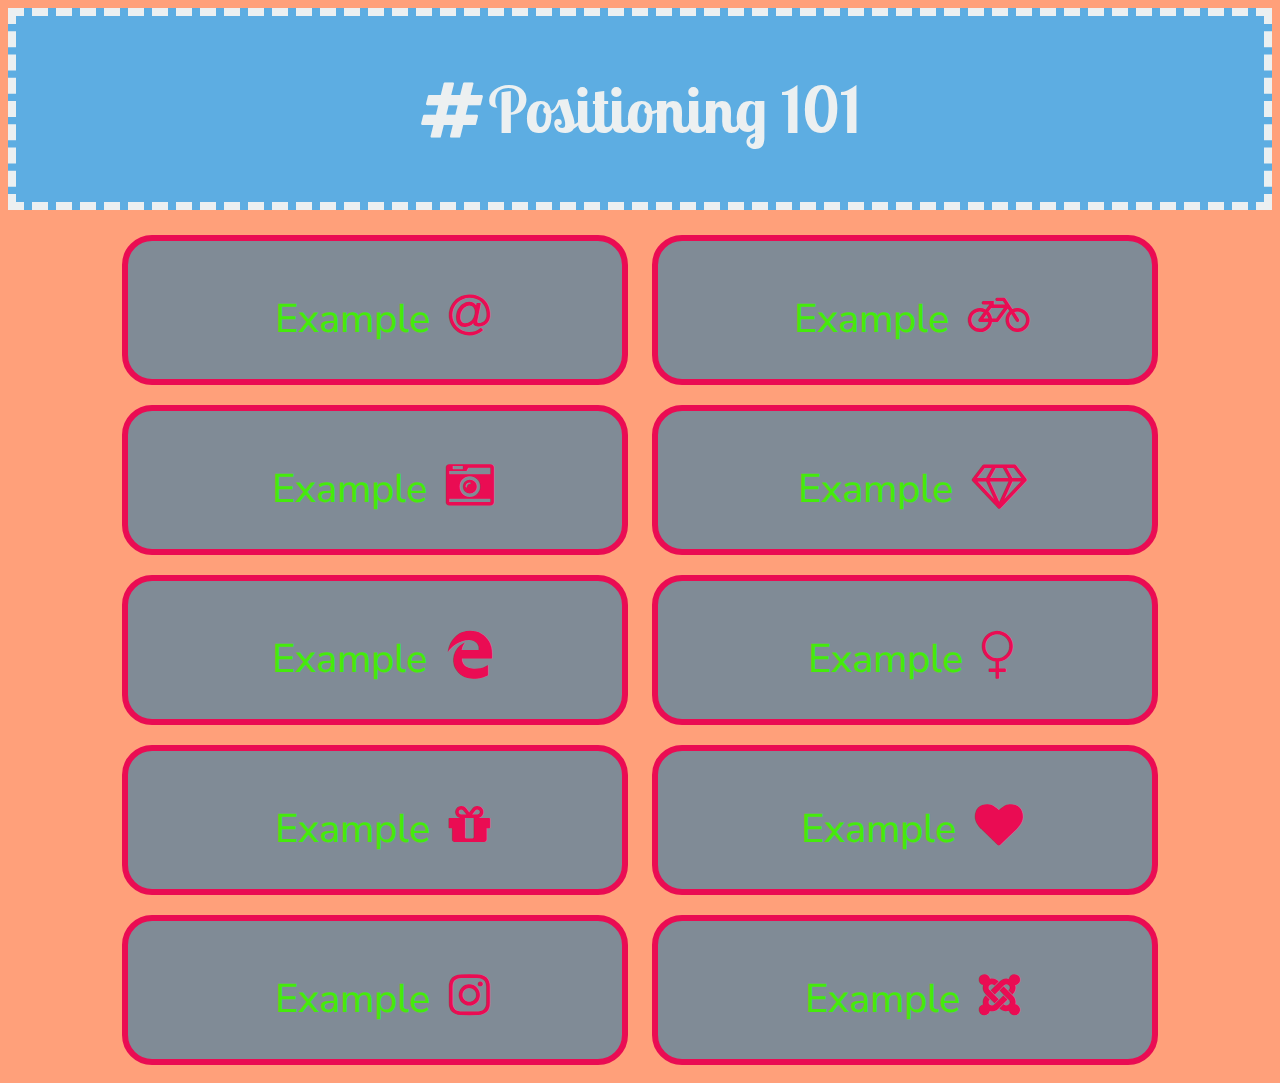
<file: index.html>
<!DOCTYPE html>
<html lang="en">
<head>
    <meta charset="UTF-8"> 
    <meta name="viewport" content="width=device-width, initial-scale=1.0">
    <meta http-equiv="X-UA-Compatible" content="ie=edge">
    <title>CSS Positioning 101</title>
    <link href="https://maxcdn.bootstrapcdn.com/font-awesome/4.7.0/css/font-awesome.min.css" rel="stylesheet" integrity="sha384-wvfXpqpZZVQGK6TAh5PVlGOfQNHSoD2xbE+QkPxCAFlNEevoEH3Sl0sibVcOQVnN" crossorigin="anonymous">
    <link href="https://fonts.googleapis.com/css?family=Lobster+Two|Nunito+Sans" rel="stylesheet">
    <link rel="stylesheet" href="css/main.css">
</head>
<body> 
    <section>
        <div id="title">
            <i class="fa fa-hashtag fa-4x" aria-hidden="true"></i>
            <h1 >Positioning 101</h1>
        </div> 
        <div id="images">
            <div>
                <a href="indexA.html" target="_blank">Example</a>
                <i class="fa fa-at fa-3x" aria-hidden="true"></i>
            </div>
            <div>
                <a href="indexB.html" target="_blank">Example</a>
                <i class="fa fa-bicycle fa-3x" aria-hidden="true"></i>              
            </div>
            <div>
                <a href="indexC.html" target="_blank">Example</a>
                <i class="fa fa-camera-retro fa-3x" aria-hidden="true"></i>               
            </div>
            <div>
                <a href="indexD.html" target="_blank">Example</a>
                <i class="fa fa-diamond fa-3x" aria-hidden="true"></i>
            </div>
            <div>
                <a href="indexE.html" target="_blank">Example</a>
                <i class="fa fa-edge fa-3x" aria-hidden="true"></i>
            </div>
            <div>
                <a href="indexF.html" target="_blank">Example</a>
                <i class="fa fa-venus fa-3x" aria-hidden="true"></i>              
            </div>
            <div>
                <a href="indexG.html" target="_blank">Example</a>
                <i class="fa fa-gift fa-3x" aria-hidden="true"></i>             
            </div>
            <div>
                <a href="indexH.html" target="_blank">Example</a>
                <i class="fa fa-heart fa-3x" aria-hidden="true"></i>             
            </div>
            <div>
                <a href="indexI.html" target="_blank">Example</a>
                <i class="fa fa-instagram fa-3x" aria-hidden="true"></i>           
            </div>
            <div>
                <a href="indexJ.html" target="_blank">Example</a>
                <i class="fa fa-joomla fa-3x" aria-hidden="true"></i>            
            </div>
        </div>
    </section>
</body>
</html>
</file>
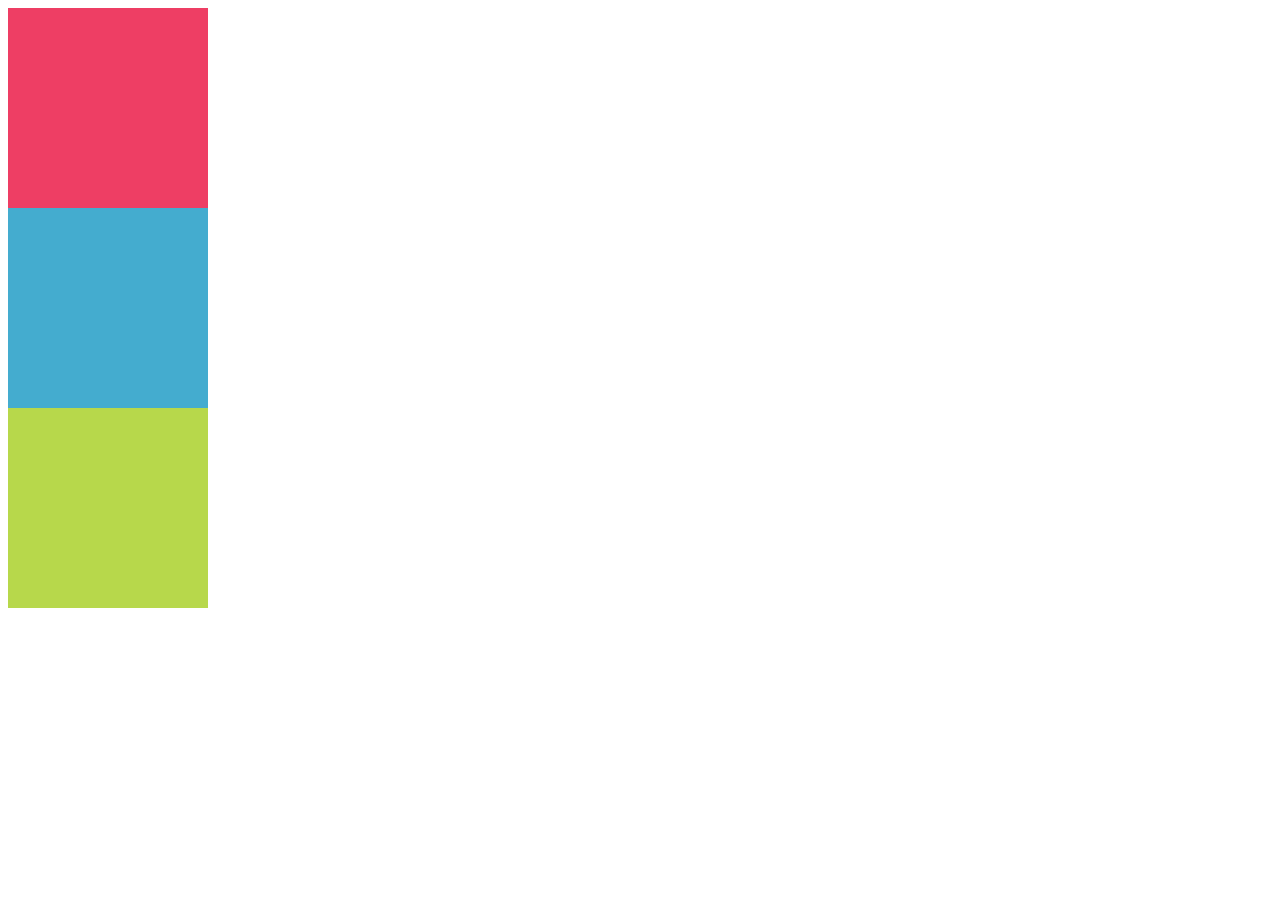
<file: indexA.html>
<!DOCTYPE html>
<html lang="en">
<head>
    <meta charset="UTF-8">
    <meta name="viewport" content="width=device-width, initial-scale=1.0">
    <meta http-equiv="X-UA-Compatible" content="ie=edge">
    <title>Example A</title>
    <link rel="stylesheet" href="css/mainA.css">
</head>
<body>
    <div id="box-1"></div>
    <div id="box-2"></div>
    <div id="box-3"></div>
</body>
</html>
</file>
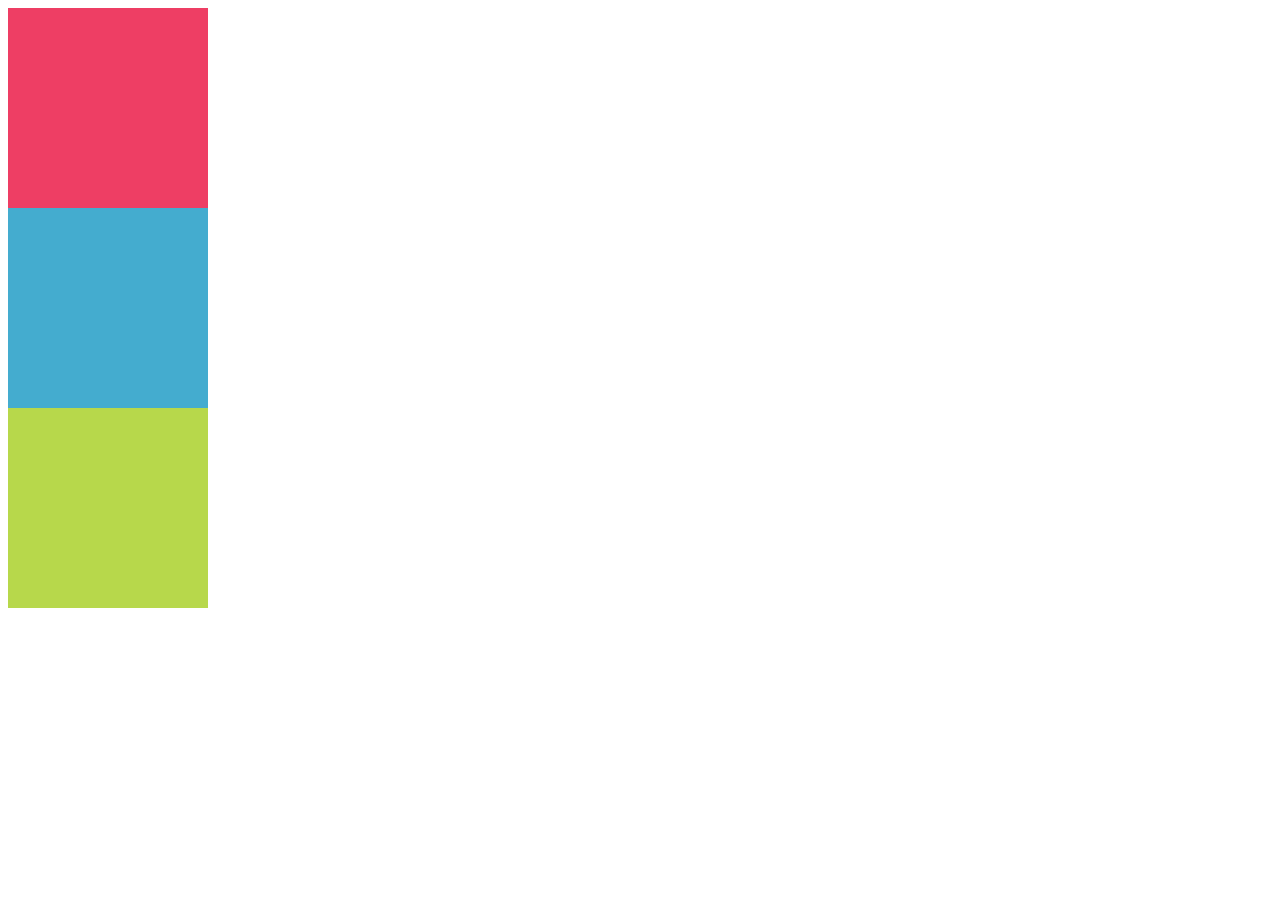
<file: indexB.html>
<!DOCTYPE html>
<html lang="en">
<head>
    <meta charset="UTF-8">
    <meta name="viewport" content="width=device-width, initial-scale=1.0">
    <meta http-equiv="X-UA-Compatible" content="ie=edge">
    <title>Example B</title>
    <link rel="stylesheet" href="css/mainB.css">
</head>
<body>
    <div id="box-1"></div>
    <div id="box-2"></div>
    <div id="box-3"></div>
</body>
</html>
</file>
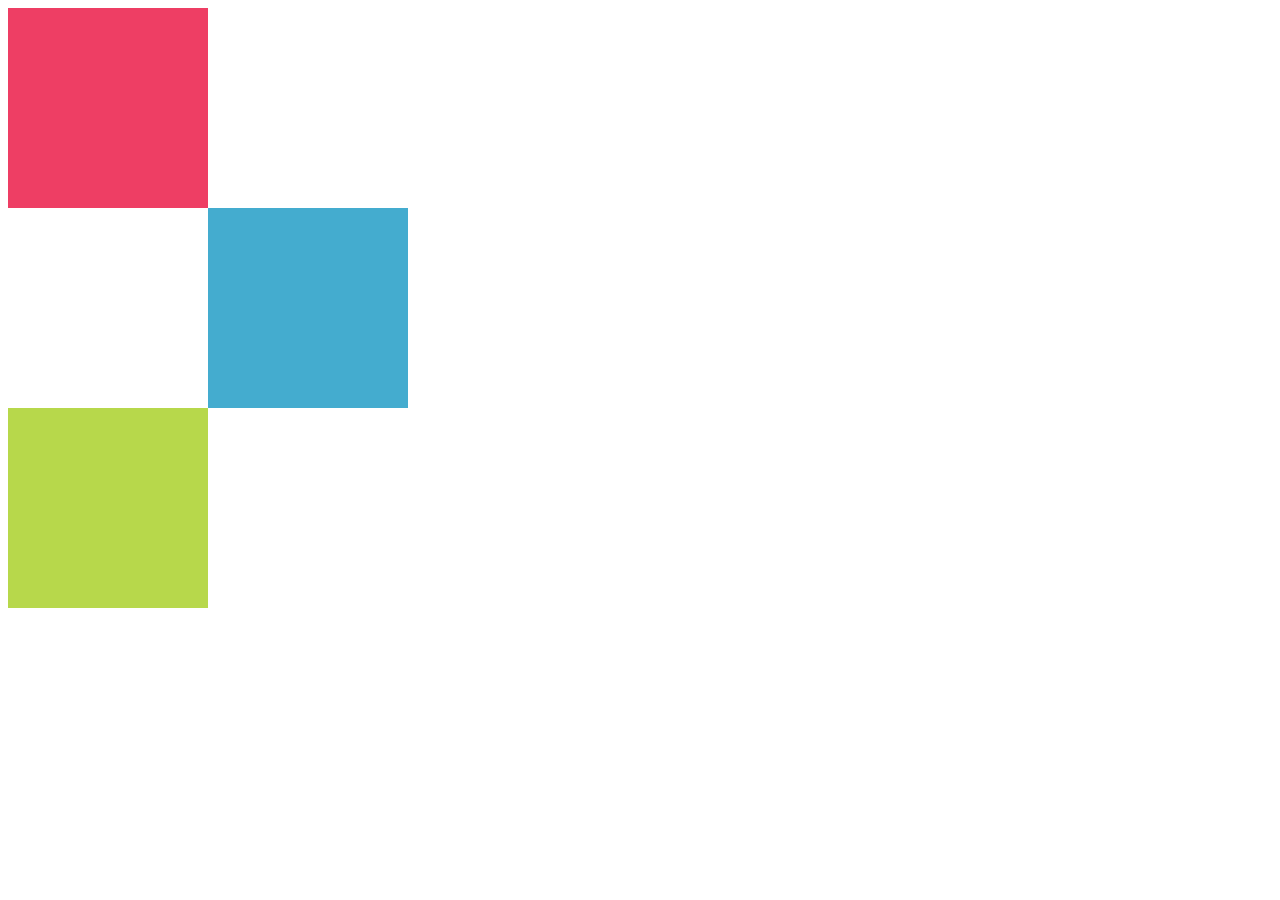
<file: indexC.html>
<!DOCTYPE html>
<html lang="en">
<head>
    <meta charset="UTF-8">
    <meta name="viewport" content="width=device-width, initial-scale=1.0">
    <meta http-equiv="X-UA-Compatible" content="ie=edge">
    <title>Example C</title>
    <link rel="stylesheet" href="css/mainC.css">
</head>
<body>
    <div id="box-1"></div>
    <div id="box-2"></div>
    <div id="box-3"></div>
</body>
</html>
</file>
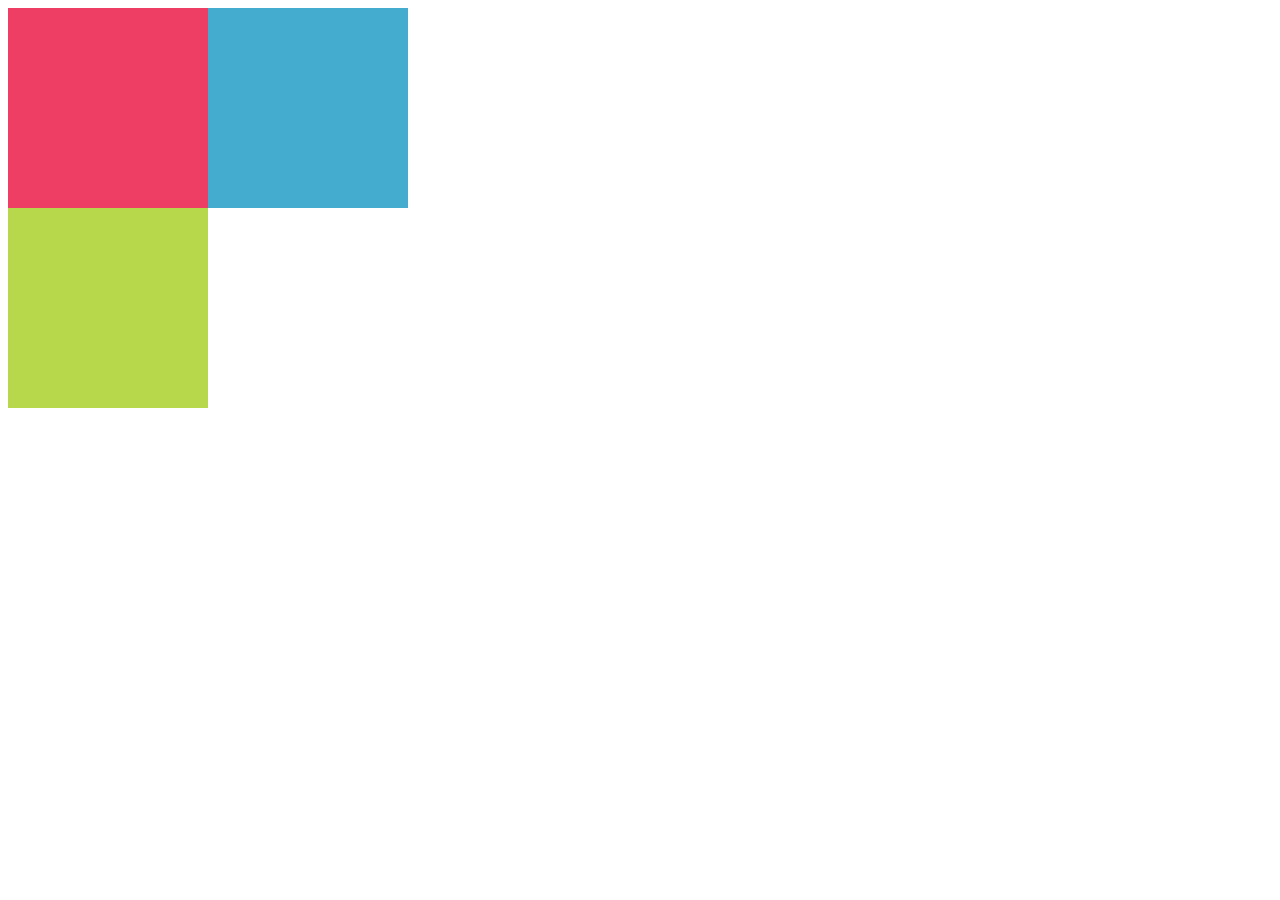
<file: indexD.html>
<!DOCTYPE html>
<html lang="en">
<head>
    <meta charset="UTF-8">
    <meta name="viewport" content="width=device-width, initial-scale=1.0">
    <meta http-equiv="X-UA-Compatible" content="ie=edge">
    <title>Example D</title>
    <link rel="stylesheet" href="css/mainC.css">
</head>
<body>
    <div id="box-1">
        <div id="box-2"></div>        
    </div>
    <div id="box-3"></div>
</body>
</html>
</file>
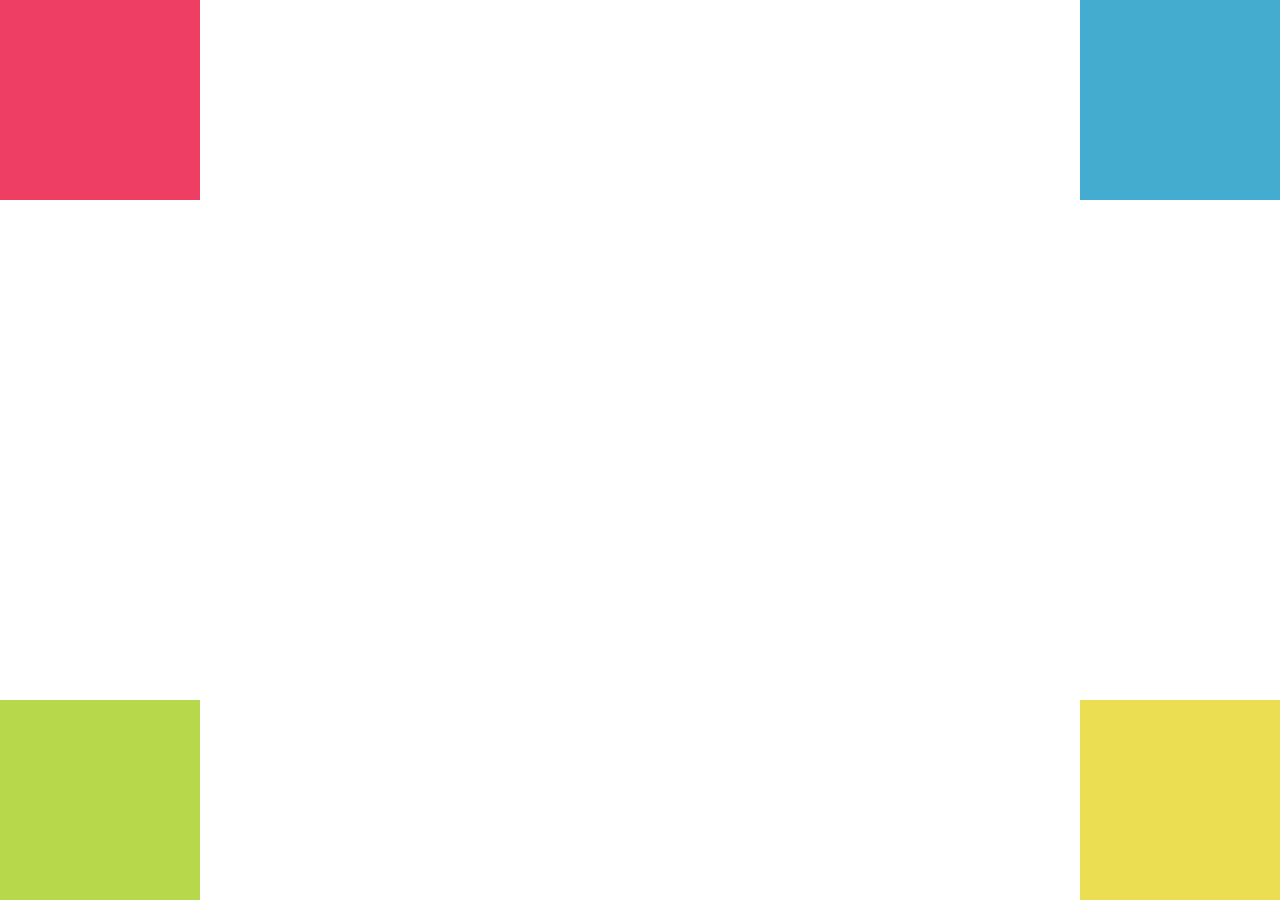
<file: indexE.html>
<!DOCTYPE html>
<html lang="en">
<head>
    <meta charset="UTF-8">
    <meta name="viewport" content="width=device-width, initial-scale=1.0">
    <meta http-equiv="X-UA-Compatible" content="ie=edge">
    <title>Example E</title>
    <link rel="stylesheet" href="css/mainE.css">
</head>
<body>
    <div id="box-1"></div>
    <div id="box-2"></div>
    <div id="box-3"></div>
    <div id="box-4"></div>
</body>
</html>
</file>
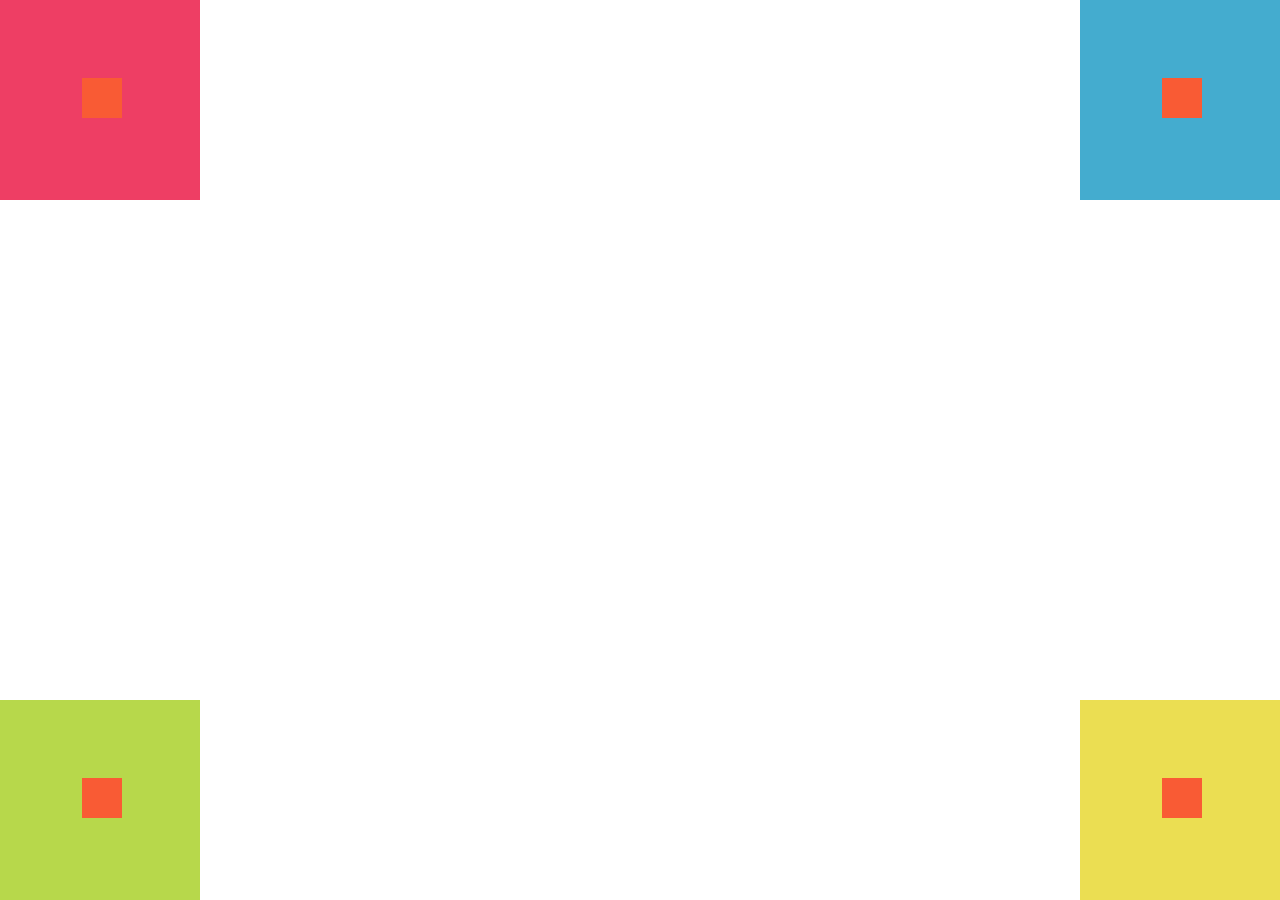
<file: indexF.html>
<!DOCTYPE html>
<html lang="en">
<head>
    <meta charset="UTF-8">
    <meta name="viewport" content="width=device-width, initial-scale=1.0">
    <meta http-equiv="X-UA-Compatible" content="ie=edge">
    <title>Example F</title>
    <link rel="stylesheet" href="css/mainF.css">
</head>
<body>
    <div id="box-1">
        <div class="small"></div>
    </div>
    <div id="box-2">
        <div class="small"></div>
    </div>
    <div id="box-3">
        <div class="small"></div>
    </div>
    <div id="box-4">
        <div class="small"></div>
    </div>
</body>
</html>
</file>
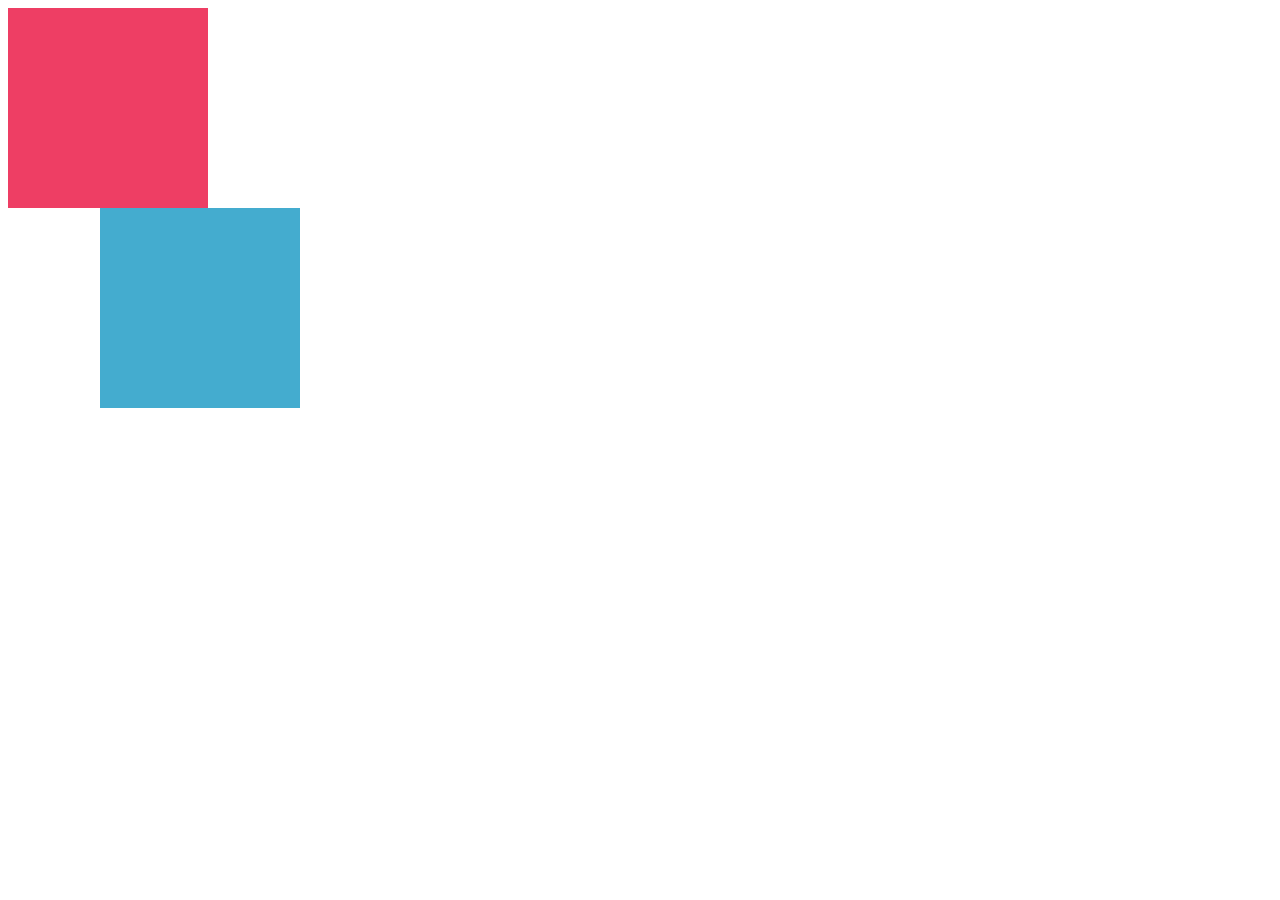
<file: indexH-2.html>
<!DOCTYPE html>
<html lang="en">
<head>
    <meta charset="UTF-8">
    <meta name="viewport" content="width=device-width, initial-scale=1.0">
    <meta http-equiv="X-UA-Compatible" content="ie=edge">
    <title>Example H-2</title>
    <link rel="stylesheet" href="css/mainH-2.css">
</head>
<body>
    <div id="box-1"></div>
    <div id="box-2"></div>
</body>
</html>
</file>
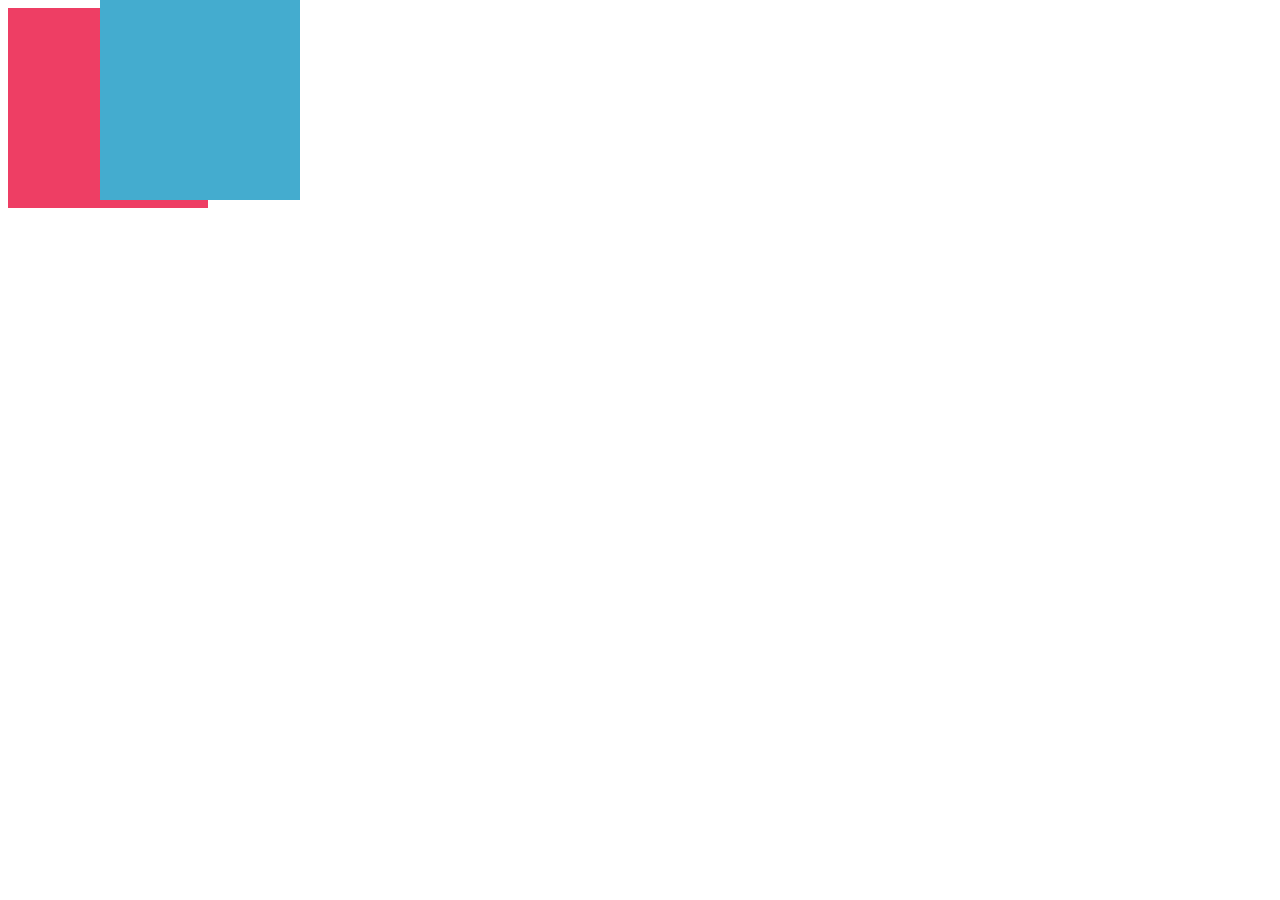
<file: indexH-3.html>
<!DOCTYPE html>
<html lang="en">
<head>
    <meta charset="UTF-8">
    <meta name="viewport" content="width=device-width, initial-scale=1.0">
    <meta http-equiv="X-UA-Compatible" content="ie=edge">
    <title>Example H-3</title>
    <link rel="stylesheet" href="css/mainH-3.css">
</head>
<body>
    <div id="box-1"></div>
    <div id="box-2"></div>
</body>
</html>
</file>
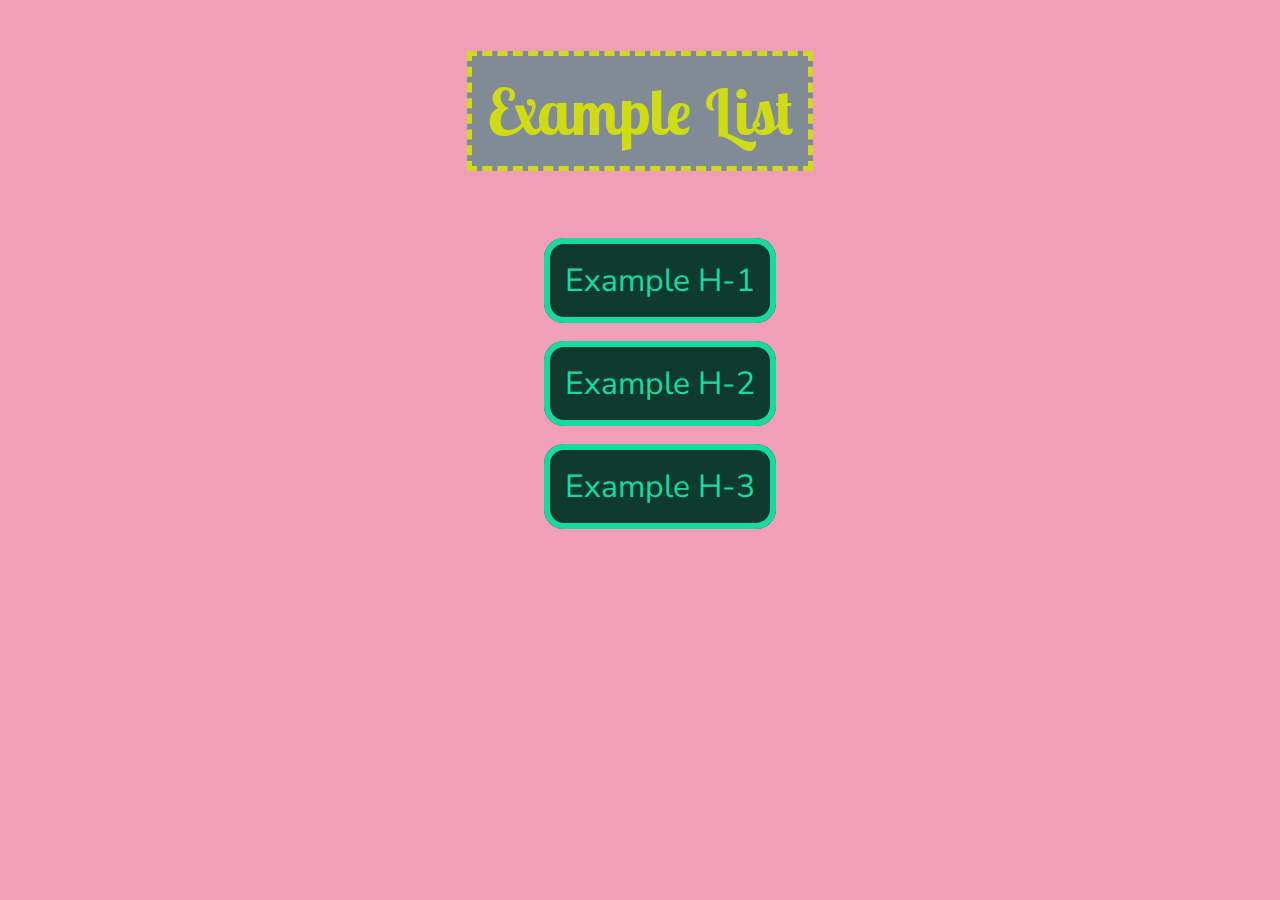
<file: indexH.html>
<!DOCTYPE html>
<html lang="en">
<head>
    <meta charset="UTF-8">
    <meta name="viewport" content="width=device-width, initial-scale=1.0">
    <meta http-equiv="X-UA-Compatible" content="ie=edge">
    <title>Examples H</title>
    <link href="https://fonts.googleapis.com/css?family=Lobster+Two:400,700|Nunito+Sans:400,600" rel="stylesheet">
    <link rel="stylesheet" href="css/mainH.css">
</head>
<body>
    <h1>Example List</h1>
    <ul>
        <li><a href="indexH-1.html" target="_blank">Example H-1</a></li>
        <li><a href="indexH-2.html" target="_blank">Example H-2</a></li>
        <li><a href="indexH-3.html" target="_blank">Example H-3</a></li>
    </ul>
    
</body>
</html>
</file>
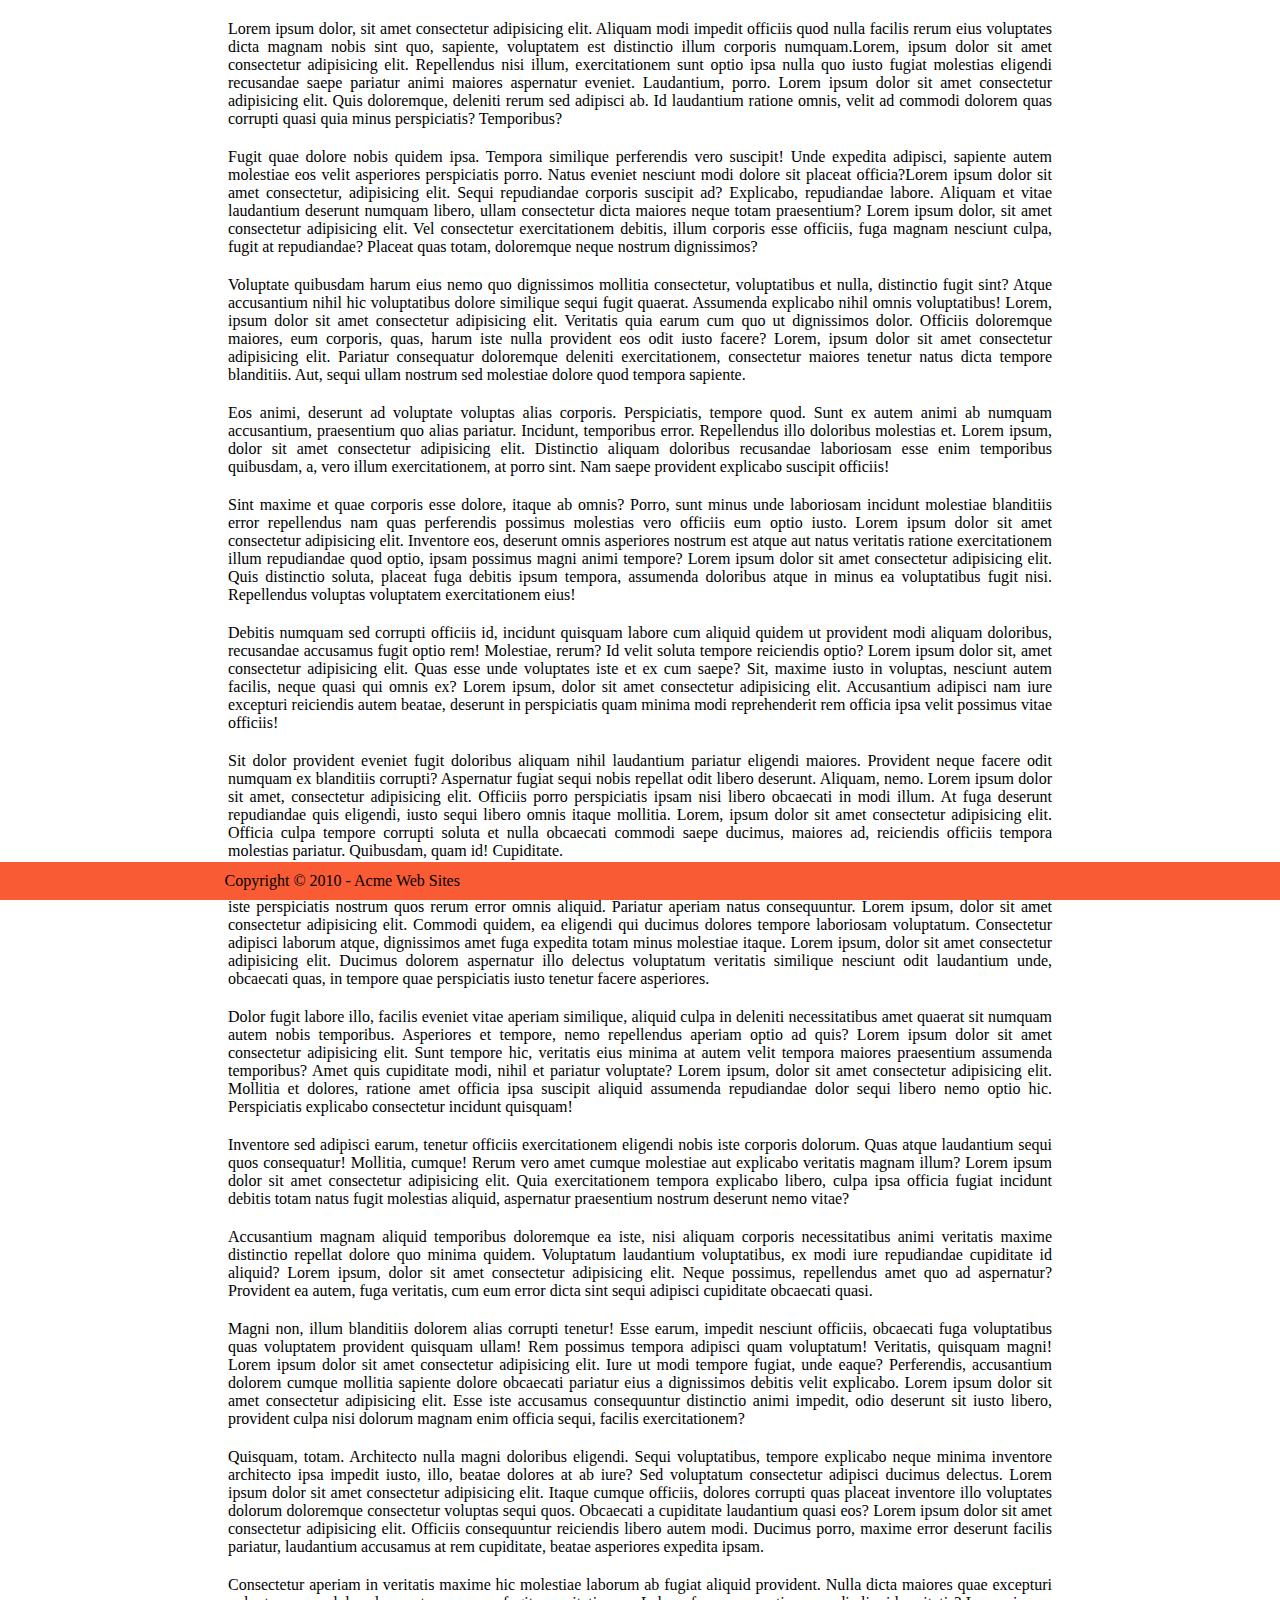
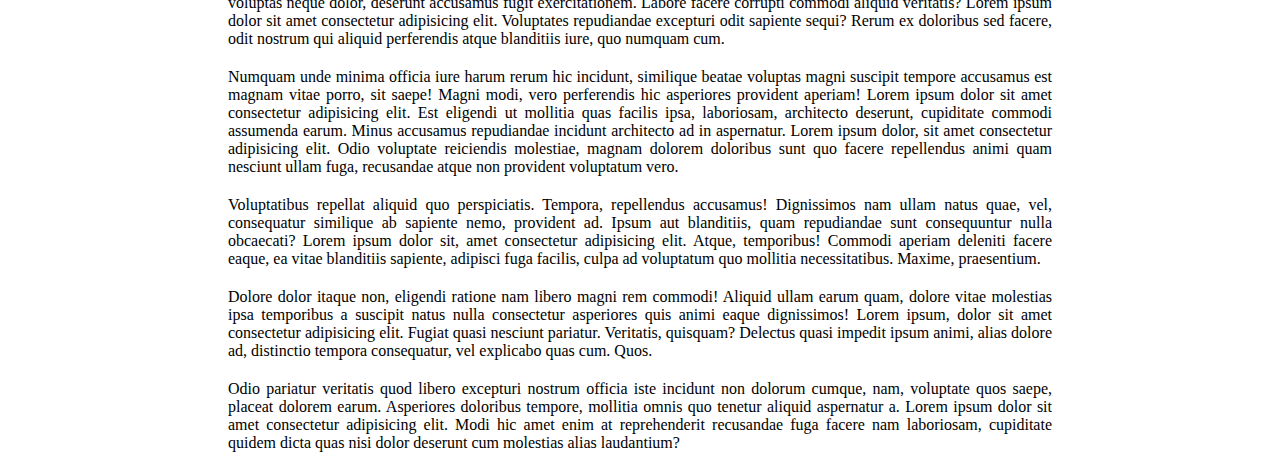
<file: indexI.html>
<!DOCTYPE html>
<html lang="en">
<head>
    <meta charset="UTF-8">
    <meta name="viewport" content="width=device-width, initial-scale=1.0">
    <meta http-equiv="X-UA-Compatible" content="ie=edge">
    <title>Example I</title>
    <link rel="stylesheet" href="css/mainI.css">
</head>
<body>
    <div id="container">
        <p>Lorem ipsum dolor, sit amet consectetur adipisicing elit. Aliquam modi impedit officiis quod nulla facilis rerum eius voluptates dicta magnam nobis sint quo, sapiente, voluptatem est distinctio illum corporis numquam.Lorem, ipsum dolor sit amet consectetur adipisicing elit. Repellendus nisi illum, exercitationem sunt optio ipsa nulla quo iusto fugiat molestias eligendi recusandae saepe pariatur animi maiores aspernatur eveniet. Laudantium, porro. Lorem ipsum dolor sit amet consectetur adipisicing elit. Quis doloremque, deleniti rerum sed adipisci ab. Id laudantium ratione omnis, velit ad commodi dolorem quas corrupti quasi quia minus perspiciatis? Temporibus?</p>
        <p>Fugit quae dolore nobis quidem ipsa. Tempora similique perferendis vero suscipit! Unde expedita adipisci, sapiente autem molestiae eos velit asperiores perspiciatis porro. Natus eveniet nesciunt modi dolore sit placeat officia?Lorem ipsum dolor sit amet consectetur, adipisicing elit. Sequi repudiandae corporis suscipit ad? Explicabo, repudiandae labore. Aliquam et vitae laudantium deserunt numquam libero, ullam consectetur dicta maiores neque totam praesentium? Lorem ipsum dolor, sit amet consectetur adipisicing elit. Vel consectetur exercitationem debitis, illum corporis esse officiis, fuga magnam nesciunt culpa, fugit at repudiandae? Placeat quas totam, doloremque neque nostrum dignissimos?</p>
        <p>Voluptate quibusdam harum eius nemo quo dignissimos mollitia consectetur, voluptatibus et nulla, distinctio fugit sint? Atque accusantium nihil hic voluptatibus dolore similique sequi fugit quaerat. Assumenda explicabo nihil omnis voluptatibus! Lorem, ipsum dolor sit amet consectetur adipisicing elit. Veritatis quia earum cum quo ut dignissimos dolor. Officiis doloremque maiores, eum corporis, quas, harum iste nulla provident eos odit iusto facere? Lorem, ipsum dolor sit amet consectetur adipisicing elit. Pariatur consequatur doloremque deleniti exercitationem, consectetur maiores tenetur natus dicta tempore blanditiis. Aut, sequi ullam nostrum sed molestiae dolore quod tempora sapiente.</p>
        <p>Eos animi, deserunt ad voluptate voluptas alias corporis. Perspiciatis, tempore quod. Sunt ex autem animi ab numquam accusantium, praesentium quo alias pariatur. Incidunt, temporibus error. Repellendus illo doloribus molestias et. Lorem ipsum, dolor sit amet consectetur adipisicing elit. Distinctio aliquam doloribus recusandae laboriosam esse enim temporibus quibusdam, a, vero illum exercitationem, at porro sint. Nam saepe provident explicabo suscipit officiis!</p>
        <p>Sint maxime et quae corporis esse dolore, itaque ab omnis? Porro, sunt minus unde laboriosam incidunt molestiae blanditiis error repellendus nam quas perferendis possimus molestias vero officiis eum optio iusto. Lorem ipsum dolor sit amet consectetur adipisicing elit. Inventore eos, deserunt omnis asperiores nostrum est atque aut natus veritatis ratione exercitationem illum repudiandae quod optio, ipsam possimus magni animi tempore? Lorem ipsum dolor sit amet consectetur adipisicing elit. Quis distinctio soluta, placeat fuga debitis ipsum tempora, assumenda doloribus atque in minus ea voluptatibus fugit nisi. Repellendus voluptas voluptatem exercitationem eius!</p>
        <p>Debitis numquam sed corrupti officiis id, incidunt quisquam labore cum aliquid quidem ut provident modi aliquam doloribus, recusandae accusamus fugit optio rem! Molestiae, rerum? Id velit soluta tempore reiciendis optio? Lorem ipsum dolor sit, amet consectetur adipisicing elit. Quas esse unde voluptates iste et ex cum saepe? Sit, maxime iusto in voluptas, nesciunt autem facilis, neque quasi qui omnis ex? Lorem ipsum, dolor sit amet consectetur adipisicing elit. Accusantium adipisci nam iure excepturi reiciendis autem beatae, deserunt in perspiciatis quam minima modi reprehenderit rem officia ipsa velit possimus vitae officiis!</p>
        <p>Sit dolor provident eveniet fugit doloribus aliquam nihil laudantium pariatur eligendi maiores. Provident neque facere odit numquam ex blanditiis corrupti? Aspernatur fugiat sequi nobis repellat odit libero deserunt. Aliquam, nemo. Lorem ipsum dolor sit amet, consectetur adipisicing elit. Officiis porro perspiciatis ipsam nisi libero obcaecati in modi illum. At fuga deserunt repudiandae quis eligendi, iusto sequi libero omnis itaque mollitia. Lorem, ipsum dolor sit amet consectetur adipisicing elit. Officia culpa tempore corrupti soluta et nulla obcaecati commodi saepe ducimus, maiores ad, reiciendis officiis tempora molestias pariatur. Quibusdam, quam id! Cupiditate.</p>
        <p>Cumque reiciendis earum suscipit enim veritatis fugiat, ipsum vel aut libero officiis itaque impedit quia odit alias voluptatibus iste perspiciatis nostrum quos rerum error omnis aliquid. Pariatur aperiam natus consequuntur. Lorem ipsum, dolor sit amet consectetur adipisicing elit. Commodi quidem, ea eligendi qui ducimus dolores tempore laboriosam voluptatum. Consectetur adipisci laborum atque, dignissimos amet fuga expedita totam minus molestiae itaque. Lorem ipsum, dolor sit amet consectetur adipisicing elit. Ducimus dolorem aspernatur illo delectus voluptatum veritatis similique nesciunt odit laudantium unde, obcaecati quas, in tempore quae perspiciatis iusto tenetur facere asperiores.</p>
        <p>Dolor fugit labore illo, facilis eveniet vitae aperiam similique, aliquid culpa in deleniti necessitatibus amet quaerat sit numquam autem nobis temporibus. Asperiores et tempore, nemo repellendus aperiam optio ad quis? Lorem ipsum dolor sit amet consectetur adipisicing elit. Sunt tempore hic, veritatis eius minima at autem velit tempora maiores praesentium assumenda temporibus? Amet quis cupiditate modi, nihil et pariatur voluptate? Lorem ipsum, dolor sit amet consectetur adipisicing elit. Mollitia et dolores, ratione amet officia ipsa suscipit aliquid assumenda repudiandae dolor sequi libero nemo optio hic. Perspiciatis explicabo consectetur incidunt quisquam!</p>
        <p>Inventore sed adipisci earum, tenetur officiis exercitationem eligendi nobis iste corporis dolorum. Quas atque laudantium sequi quos consequatur! Mollitia, cumque! Rerum vero amet cumque molestiae aut explicabo veritatis magnam illum? Lorem ipsum dolor sit amet consectetur adipisicing elit. Quia exercitationem tempora explicabo libero, culpa ipsa officia fugiat incidunt debitis totam natus fugit molestias aliquid, aspernatur praesentium nostrum deserunt nemo vitae?</p>
        <p>Accusantium magnam aliquid temporibus doloremque ea iste, nisi aliquam corporis necessitatibus animi veritatis maxime distinctio repellat dolore quo minima quidem. Voluptatum laudantium voluptatibus, ex modi iure repudiandae cupiditate id aliquid? Lorem ipsum, dolor sit amet consectetur adipisicing elit. Neque possimus, repellendus amet quo ad aspernatur? Provident ea autem, fuga veritatis, cum eum error dicta sint sequi adipisci cupiditate obcaecati quasi.</p>
        <p>Magni non, illum blanditiis dolorem alias corrupti tenetur! Esse earum, impedit nesciunt officiis, obcaecati fuga voluptatibus quas voluptatem provident quisquam ullam! Rem possimus tempora adipisci quam voluptatum! Veritatis, quisquam magni! Lorem ipsum dolor sit amet consectetur adipisicing elit. Iure ut modi tempore fugiat, unde eaque? Perferendis, accusantium dolorem cumque mollitia sapiente dolore obcaecati pariatur eius a dignissimos debitis velit explicabo. Lorem ipsum dolor sit amet consectetur adipisicing elit. Esse iste accusamus consequuntur distinctio animi impedit, odio deserunt sit iusto libero, provident culpa nisi dolorum magnam enim officia sequi, facilis exercitationem?</p>
        <p>Quisquam, totam. Architecto nulla magni doloribus eligendi. Sequi voluptatibus, tempore explicabo neque minima inventore architecto ipsa impedit iusto, illo, beatae dolores at ab iure? Sed voluptatum consectetur adipisci ducimus delectus. Lorem ipsum dolor sit amet consectetur adipisicing elit. Itaque cumque officiis, dolores corrupti quas placeat inventore illo voluptates dolorum doloremque consectetur voluptas sequi quos. Obcaecati a cupiditate laudantium quasi eos? Lorem ipsum dolor sit amet consectetur adipisicing elit. Officiis consequuntur reiciendis libero autem modi. Ducimus porro, maxime error deserunt facilis pariatur, laudantium accusamus at rem cupiditate, beatae asperiores expedita ipsam.</p>
        <p>Consectetur aperiam in veritatis maxime hic molestiae laborum ab fugiat aliquid provident. Nulla dicta maiores quae excepturi voluptas neque dolor, deserunt accusamus fugit exercitationem. Labore facere corrupti commodi aliquid veritatis? Lorem ipsum dolor sit amet consectetur adipisicing elit. Voluptates repudiandae excepturi odit sapiente sequi? Rerum ex doloribus sed facere, odit nostrum qui aliquid perferendis atque blanditiis iure, quo numquam cum.</p>
        <p>Numquam unde minima officia iure harum rerum hic incidunt, similique beatae voluptas magni suscipit tempore accusamus est magnam vitae porro, sit saepe! Magni modi, vero perferendis hic asperiores provident aperiam! Lorem ipsum dolor sit amet consectetur adipisicing elit. Est eligendi ut mollitia quas facilis ipsa, laboriosam, architecto deserunt, cupiditate commodi assumenda earum. Minus accusamus repudiandae incidunt architecto ad in aspernatur. Lorem ipsum dolor, sit amet consectetur adipisicing elit. Odio voluptate reiciendis molestiae, magnam dolorem doloribus sunt quo facere repellendus animi quam nesciunt ullam fuga, recusandae atque non provident voluptatum vero.</p>
        <p>Voluptatibus repellat aliquid quo perspiciatis. Tempora, repellendus accusamus! Dignissimos nam ullam natus quae, vel, consequatur similique ab sapiente nemo, provident ad. Ipsum aut blanditiis, quam repudiandae sunt consequuntur nulla obcaecati? Lorem ipsum dolor sit, amet consectetur adipisicing elit. Atque, temporibus! Commodi aperiam deleniti facere eaque, ea vitae blanditiis sapiente, adipisci fuga facilis, culpa ad voluptatum quo mollitia necessitatibus. Maxime, praesentium.</p>
        <p>Dolore dolor itaque non, eligendi ratione nam libero magni rem commodi! Aliquid ullam earum quam, dolore vitae molestias ipsa temporibus a suscipit natus nulla consectetur asperiores quis animi eaque dignissimos! Lorem ipsum, dolor sit amet consectetur adipisicing elit. Fugiat quasi nesciunt pariatur. Veritatis, quisquam? Delectus quasi impedit ipsum animi, alias dolore ad, distinctio tempora consequatur, vel explicabo quas cum. Quos.</p>
        <p>Odio pariatur veritatis quod libero excepturi nostrum officia iste incidunt non dolorum cumque, nam, voluptate quos saepe, placeat dolorem earum. Asperiores doloribus tempore, mollitia omnis quo tenetur aliquid aspernatur a. Lorem ipsum dolor sit amet consectetur adipisicing elit. Modi hic amet enim at reprehenderit recusandae fuga facere nam laboriosam, cupiditate quidem dicta quas nisi dolor deserunt cum molestias alias laudantium?</p>
        <div id="box">
            <p>Copyright © 2010 - Acme Web Sites</p>
        </div>
    </div>
</body>
</html>
</file>
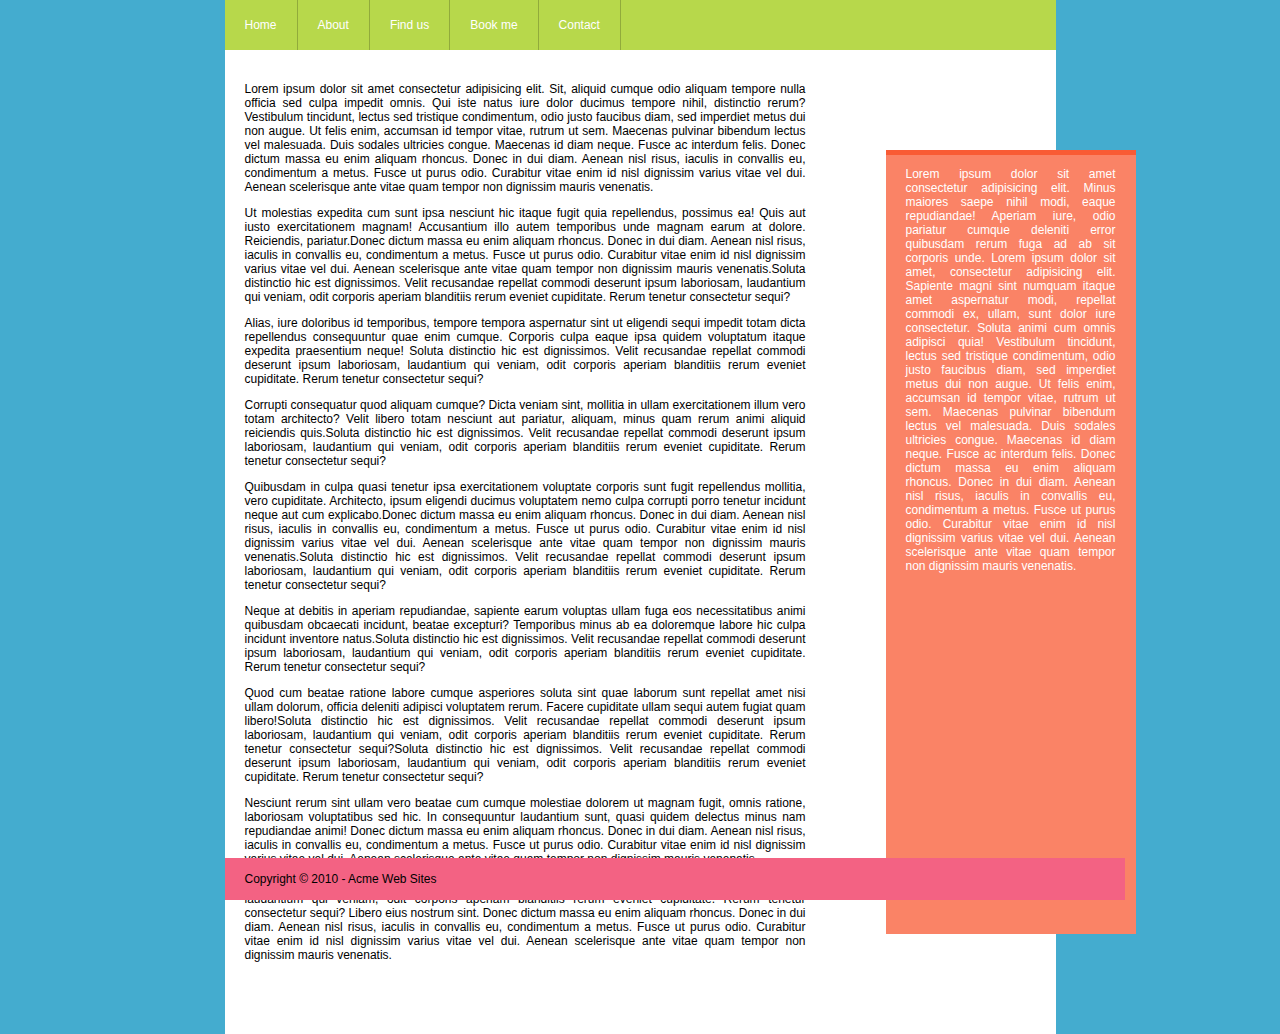
<file: indexJ.html>
<!DOCTYPE html>
<html lang="en">
<head>
    <meta charset="UTF-8">
    <meta name="viewport" content="width=device-width, initial-scale=1.0">
    <meta http-equiv="X-UA-Compatible" content="ie=edge">
    <title>Example J</title>
    <link rel="stylesheet" href="css/mainJ.css">
</head>
<body>
    <div id="container">
        <nav>
            <a href="#">Home</a>
            <a href="#">About</a>
            <a href="#">Find us</a>
            <a href="#">Book me</a>
            <a href="#">Contact</a>
        </nav>
        <div id="content">
            <div id="call">
                <p>Lorem ipsum dolor sit amet consectetur adipisicing elit. Minus maiores saepe nihil modi, eaque repudiandae! Aperiam iure, odio pariatur cumque deleniti error quibusdam rerum fuga ad ab sit corporis unde. Lorem ipsum dolor sit amet, consectetur adipisicing elit. Sapiente magni sint numquam itaque amet aspernatur modi, repellat commodi ex, ullam, sunt dolor iure consectetur. Soluta animi cum omnis adipisci quia! Vestibulum tincidunt, lectus sed tristique condimentum, odio justo faucibus diam, sed imperdiet metus dui non augue. Ut felis enim, accumsan id tempor vitae, rutrum ut sem. Maecenas pulvinar bibendum lectus vel malesuada. Duis sodales ultricies congue. Maecenas id diam neque. Fusce ac interdum felis. Donec dictum massa eu enim aliquam rhoncus. Donec in dui diam. Aenean nisl risus, iaculis in convallis eu, condimentum a metus. Fusce ut purus odio. Curabitur vitae enim id nisl dignissim varius vitae vel dui. Aenean scelerisque ante vitae quam tempor non dignissim mauris venenatis.</p>
            </div>
            <p>Lorem ipsum dolor sit amet consectetur adipisicing elit. Sit, aliquid cumque odio aliquam tempore nulla officia sed culpa impedit omnis. Qui iste natus iure dolor ducimus tempore nihil, distinctio rerum?Vestibulum tincidunt, lectus sed tristique condimentum, odio justo faucibus diam, sed imperdiet metus dui non augue. Ut felis enim, accumsan id tempor vitae, rutrum ut sem. Maecenas pulvinar bibendum lectus vel malesuada. Duis sodales ultricies congue. Maecenas id diam neque. Fusce ac interdum felis. Donec dictum massa eu enim aliquam rhoncus. Donec in dui diam. Aenean nisl risus, iaculis in convallis eu, condimentum a metus. Fusce ut purus odio. Curabitur vitae enim id nisl dignissim varius vitae vel dui. Aenean scelerisque ante vitae quam tempor non dignissim mauris venenatis.</p>
            <p>Ut molestias expedita cum sunt ipsa nesciunt hic itaque fugit quia repellendus, possimus ea! Quis aut iusto exercitationem magnam! Accusantium illo autem temporibus unde magnam earum at dolore. Reiciendis, pariatur.Donec dictum massa eu enim aliquam rhoncus. Donec in dui diam. Aenean nisl risus, iaculis in convallis eu, condimentum a metus. Fusce ut purus odio. Curabitur vitae enim id nisl dignissim varius vitae vel dui. Aenean scelerisque ante vitae quam tempor non dignissim mauris venenatis.Soluta distinctio hic est dignissimos. Velit recusandae repellat commodi deserunt ipsum laboriosam, laudantium qui veniam, odit corporis aperiam blanditiis rerum eveniet cupiditate. Rerum tenetur consectetur sequi?</p>
            <p>Alias, iure doloribus id temporibus, tempore tempora aspernatur sint ut eligendi sequi impedit totam dicta repellendus consequuntur quae enim cumque. Corporis culpa eaque ipsa quidem voluptatum itaque expedita praesentium neque! Soluta distinctio hic est dignissimos. Velit recusandae repellat commodi deserunt ipsum laboriosam, laudantium qui veniam, odit corporis aperiam blanditiis rerum eveniet cupiditate. Rerum tenetur consectetur sequi?</p>
            <p>Corrupti consequatur quod aliquam cumque? Dicta veniam sint, mollitia in ullam exercitationem illum vero totam architecto? Velit libero totam nesciunt aut pariatur, aliquam, minus quam rerum animi aliquid reiciendis quis.Soluta distinctio hic est dignissimos. Velit recusandae repellat commodi deserunt ipsum laboriosam, laudantium qui veniam, odit corporis aperiam blanditiis rerum eveniet cupiditate. Rerum tenetur consectetur sequi?</p>
            <p>Quibusdam in culpa quasi tenetur ipsa exercitationem voluptate corporis sunt fugit repellendus mollitia, vero cupiditate. Architecto, ipsum eligendi ducimus voluptatem nemo culpa corrupti porro tenetur incidunt neque aut cum explicabo.Donec dictum massa eu enim aliquam rhoncus. Donec in dui diam. Aenean nisl risus, iaculis in convallis eu, condimentum a metus. Fusce ut purus odio. Curabitur vitae enim id nisl dignissim varius vitae vel dui. Aenean scelerisque ante vitae quam tempor non dignissim mauris venenatis.Soluta distinctio hic est dignissimos. Velit recusandae repellat commodi deserunt ipsum laboriosam, laudantium qui veniam, odit corporis aperiam blanditiis rerum eveniet cupiditate. Rerum tenetur consectetur sequi?</p>
            <p>Neque at debitis in aperiam repudiandae, sapiente earum voluptas ullam fuga eos necessitatibus animi quibusdam obcaecati incidunt, beatae excepturi? Temporibus minus ab ea doloremque labore hic culpa incidunt inventore natus.Soluta distinctio hic est dignissimos. Velit recusandae repellat commodi deserunt ipsum laboriosam, laudantium qui veniam, odit corporis aperiam blanditiis rerum eveniet cupiditate. Rerum tenetur consectetur sequi?</p>
            <p>Quod cum beatae ratione labore cumque asperiores soluta sint quae laborum sunt repellat amet nisi ullam dolorum, officia deleniti adipisci voluptatem rerum. Facere cupiditate ullam sequi autem fugiat quam libero!Soluta distinctio hic est dignissimos. Velit recusandae repellat commodi deserunt ipsum laboriosam, laudantium qui veniam, odit corporis aperiam blanditiis rerum eveniet cupiditate. Rerum tenetur consectetur sequi?Soluta distinctio hic est dignissimos. Velit recusandae repellat commodi deserunt ipsum laboriosam, laudantium qui veniam, odit corporis aperiam blanditiis rerum eveniet cupiditate. Rerum tenetur consectetur sequi?</p>
            <p>Nesciunt rerum sint ullam vero beatae cum cumque molestiae dolorem ut magnam fugit, omnis ratione, laboriosam voluptatibus sed hic. In consequuntur laudantium sunt, quasi quidem delectus minus nam repudiandae animi! Donec dictum massa eu enim aliquam rhoncus. Donec in dui diam. Aenean nisl risus, iaculis in convallis eu, condimentum a metus. Fusce ut purus odio. Curabitur vitae enim id nisl dignissim varius vitae vel dui. Aenean scelerisque ante vitae quam tempor non dignissim mauris venenatis.</p>
            <p>Soluta distinctio hic est dignissimos. Velit recusandae repellat commodi deserunt ipsum laboriosam, laudantium qui veniam, odit corporis aperiam blanditiis rerum eveniet cupiditate. Rerum tenetur consectetur sequi? Libero eius nostrum sint. Donec dictum massa eu enim aliquam rhoncus. Donec in dui diam. Aenean nisl risus, iaculis in convallis eu, condimentum a metus. Fusce ut purus odio. Curabitur vitae enim id nisl dignissim varius vitae vel dui. Aenean scelerisque ante vitae quam tempor non dignissim mauris venenatis.</p>
        </div>
        <footer>
            <p>Copyright © 2010 - Acme Web Sites</p>
        </footer>
    </div>
</body>
</html>
</file>
<file: css/main.css>
*{
    box-sizing: border-box;
    
}

body{
    background-color: lightsalmon;
}

section #title{
    text-align: center;
    background-color: #5DADE2;
    color:#ECF0F1;
    border: 8px dashed #ECF0F1;
    padding: 10px 30px;
    margin-bottom: 15px;
    
}
section #title h1{
    font-family: 'Lobster Two', cursive;
    font-size:4em;
    display: inline-block;
    background-color: #5DADE2;
}
section #title i{
    color: #ECF0F1;
    background-color: #5DADE2;
}
#images{
    text-align: center;
}
#images div{
    display: inline-block;
    text-align: center;
    width: 40%;
    height:150px;
    background-color: #808B96;
    margin: 10px;
    padding: 50px;
    border: 6px solid #EA0C53;
    border-radius: 30px;
}
#images i{
    color: #EA0C53;
}
#images a{
    text-decoration: none;
    font-family: 'Nunito Sans', sans-serif;
    font-size: 2.5em;
    font-weight: 500;
    padding: 0  15px;
    color: #45EA0C;
}
</file>
<file: css/mainA.css>
#box-1{
    position: static;
    width: 200px;
    height: 200px;
    background: #ee3e64;
}

#box-2{
    position: static;
    width: 200px;
    height: 200px;
    background: #44accf;
}

#box-3{
    position: static;
    width: 200px;
    height: 200px;
    background:#b7d84b;
}
</file>
<file: css/mainB.css>
#box-1{
    position: relative;
    width: 200px;
    height: 200px;
    background: #ee3e64;
}

#box-2{
    position: relative;
    width: 200px;
    height: 200px;
    background: #44accf;
}

#box-3{
    position: relative;
    width: 200px;
    height: 200px;
    background:#b7d84b;
}
</file>
<file: css/mainC.css>
#box-1{
    position: relative;
    width: 200px;
    height: 200px;
    background: #ee3e64;
}

#box-2{
    position: relative;
    left: 200px;
    width: 200px;
    height: 200px;
    background: #44accf;
}

#box-3{
    position: relative;
    width: 200px;
    height: 200px;
    background:#b7d84b;
}
</file>
<file: css/mainE.css>
#box-1{
    position: absolute;
    top: 0;
    left: 0;
    width: 200px;
    height: 200px;
    background: #ee3e64;
}
#box-2{
    position: absolute;
    top: 0;
    right: 0;
    width: 200px;
    height: 200px;
    background: #44accf;
}
#box-3{
    position: absolute;
    bottom: 0;
    left: 0;
    width: 200px;
    height: 200px;
    background: #b7d84b;
}
#box-4{
    position: absolute;
    bottom: 0;
    right: 0;
    width: 200px;
    height: 200px;
    background: #ebde52;
}
</file>
<file: css/mainF.css>
#box-1{
    position: absolute;
    top: 0;
    left: 0;
    width: 200px;
    height: 200px;
    background: #ee3e64;
}

#box-2{
    position: absolute;
    top: 0;
    right: 0;
    width: 200px;
    height: 200px;
    background: #44accf;
}

#box-3{
    position: absolute;
    bottom: 0;
    left: 0;
    width: 200px;
    height: 200px;
    background: #b7d84b;
}

#box-4{
    position: absolute;
    bottom: 0;
    right: 0;
    width: 200px;
    height: 200px;
    background: #ebde52;
}
.small { 
	position: absolute; 
	top: 39%;
    left: 41%;
    width: 40px;
    height: 40px;
	background: #f95b34; 
}
</file>
<file: css/mainH-2.css>
#box-1{
    width: 200px;
    height: 200px;
    background: #ee3e64;
} 

#box-2{
    position: absolute;
    left: 100px;
    width: 200px;
    height: 200px;
    background: #44accf;
}
</file>
<file: css/mainH-3.css>
#box-1{
    width: 200px;
    height: 200px;
    background: #ee3e64;
}

#box-2{
    position: absolute;
    top: 0;
    left: 100px;
    width: 200px;
    height: 200px;
    background: #44accf;
}
</file>
<file: css/mainH.css>
* {
    box-sizing: border-box;
    text-align: center;
    background: #F19EB8;
}

h1{
    font-family: 'Lobster Two', cursive;
    font-size: 4em;
    background: #808B96;
    display: inline-block;
    color: #CFDB15;
    padding: 15px;
    border: 5px dashed #CFDB15;
}

ul li{
    list-style: none;
    padding: 15px;
    margin:30px;
    
}

ul li a{
    text-decoration: none;
    font-family: 'Nunito Sans', sans-serif;
    font-size: 2em;
    color: #15DB9F;
    background: #0F3B2E;
    padding: 15px;
    margin:10px;
    border: 6px solid #15DB9F;
    border-radius: 20px;
}
</file>
<file: css/mainI.css>
div p{
    text-align: justify;
    margin: 20px 220px;
}

#box{
    position: fixed;
    bottom: 0;
    left: 0;
    right: 0;
    background: #f95b34;
    padding: 10px 0;
}

#box p{
    margin: 0 auto;
    margin-left: 224.500px;
}
</file>
<file: css/mainJ.css>
body{
    box-sizing: border-box;
    margin: 0;
    padding: 0;
    font-size: 12px;
    background: #44accf;
}

#container{
    font-family: 'Helvetica';
    margin: 0 224.500px;
}

nav{
    height: 50px;
    background: #b7d84b;
}

nav a{
    display: block;
    float: left;
    color: #fff;
    text-decoration: none;
    padding: 0 20px;
    line-height: 50px;
    border-right: 1px solid #91ab3b;
    font-size: 12px;
}

nav a:hover{
    background: #74A05B;
}

#content{
    position: relative;
    padding: 20px 250px 60px 20px;
    background: #fff;
    text-align: justify;
}
#content p{
    margin: 12px 0;
}

#call{
    position: absolute;
    top: 100px;
    bottom: 100px;
    right: -80px;
    width: 210px;
    padding: 0 20px;
    border-top: 5px solid #f95b34;
    background: #fa8366;
}

#call p{
    color: #fff;
}

footer{
    position: fixed;
    bottom: 0;
    width: 860px;
    padding: 0 20px;
    background: #f36283;
}

footer p{
    margin:14px 0;
}
</file>
